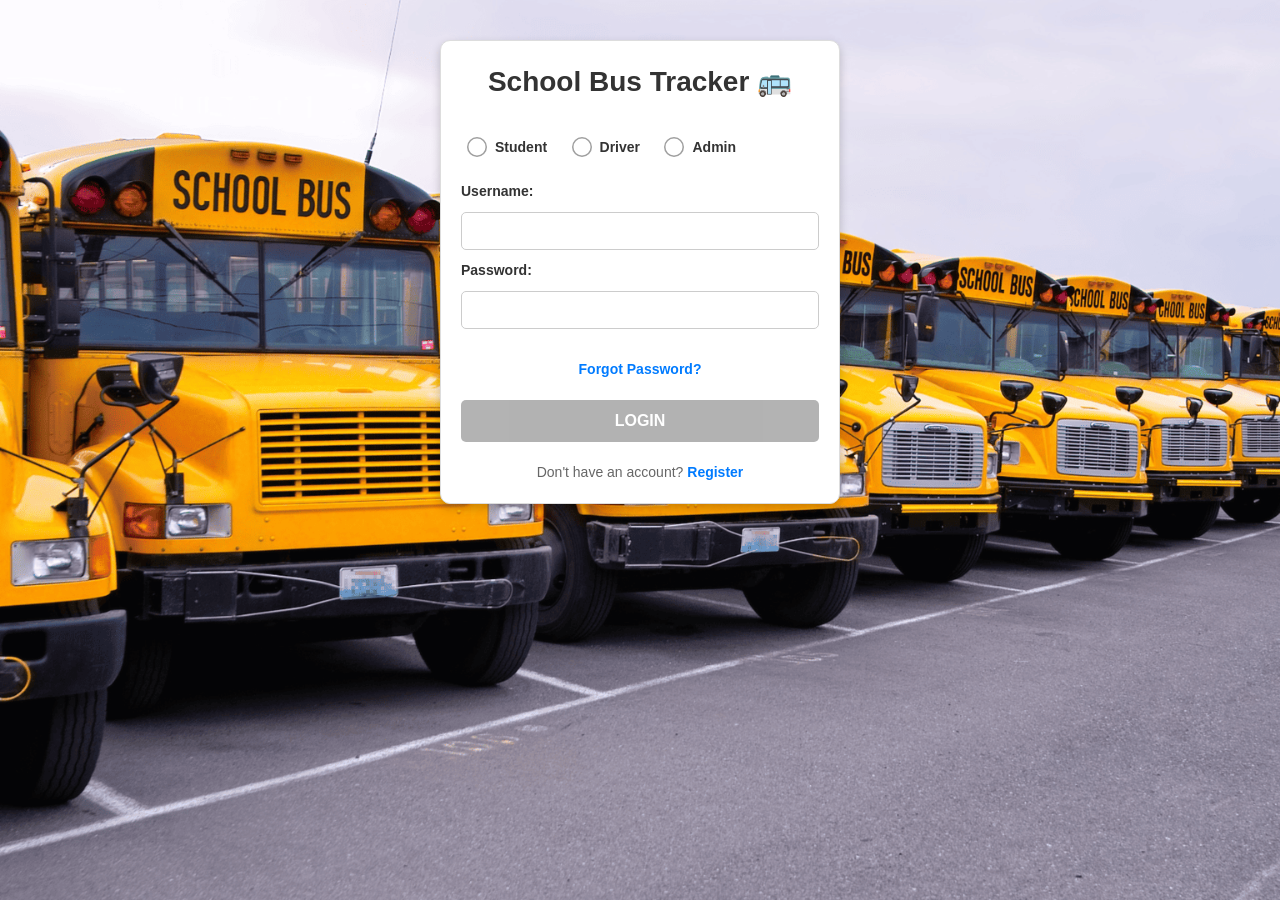
<file: bustracker/public/index.html>
<!DOCTYPE html>
<html lang="en">
<head>
    <meta charset="UTF-8">
    <meta name="viewport" content="width=device-width, initial-scale=1.0">
    <title>School Bus Tracker - Login</title>
    <link rel="stylesheet" href="./css/login.css">
</head>
<body>
    <div class="container">
        <h2>School Bus Tracker <span>🚌</span></h2>
        <form id="loginForm">
            <div class="input-col">
                <div>
                    <label for="f-option" class="l-radio">
                      <input type="radio" id="f-option" name="selector" value="Student" tabindex="1">
                      <span>Student</span>
                    </label>
                    <label for="s-option" class="l-radio">
                      <input type="radio" id="s-option" name="selector" value="Driver" tabindex="2">
                      <span>Driver</span>
                    </label>
                    <label for="t-option" class="l-radio">
                      <input type="radio" id="t-option" name="selector" value="Admin" tabindex="3">
                      <span>Admin</span>
                    </label>
                </div>
                <label>Username:</label>
                <input type="text" id="username" name="username" required>
            
                <label>Password:</label>
                <input type="password" id="password" name="password" required>
                
                <p class="register-link">
                    <a onclick="forgot()">Forgot Password?</a>
                </p>
            </div>
            <button type="submit" class="submit-btn">Login</button>
        </form>
        
        <p class="register-link">
            Don't have an account? <a href="#" onclick="registerPage()">Register</a>
        </p>
        
    </div>
    <script src="./scripts/login.js"></script>
</body>
</html>
</file>
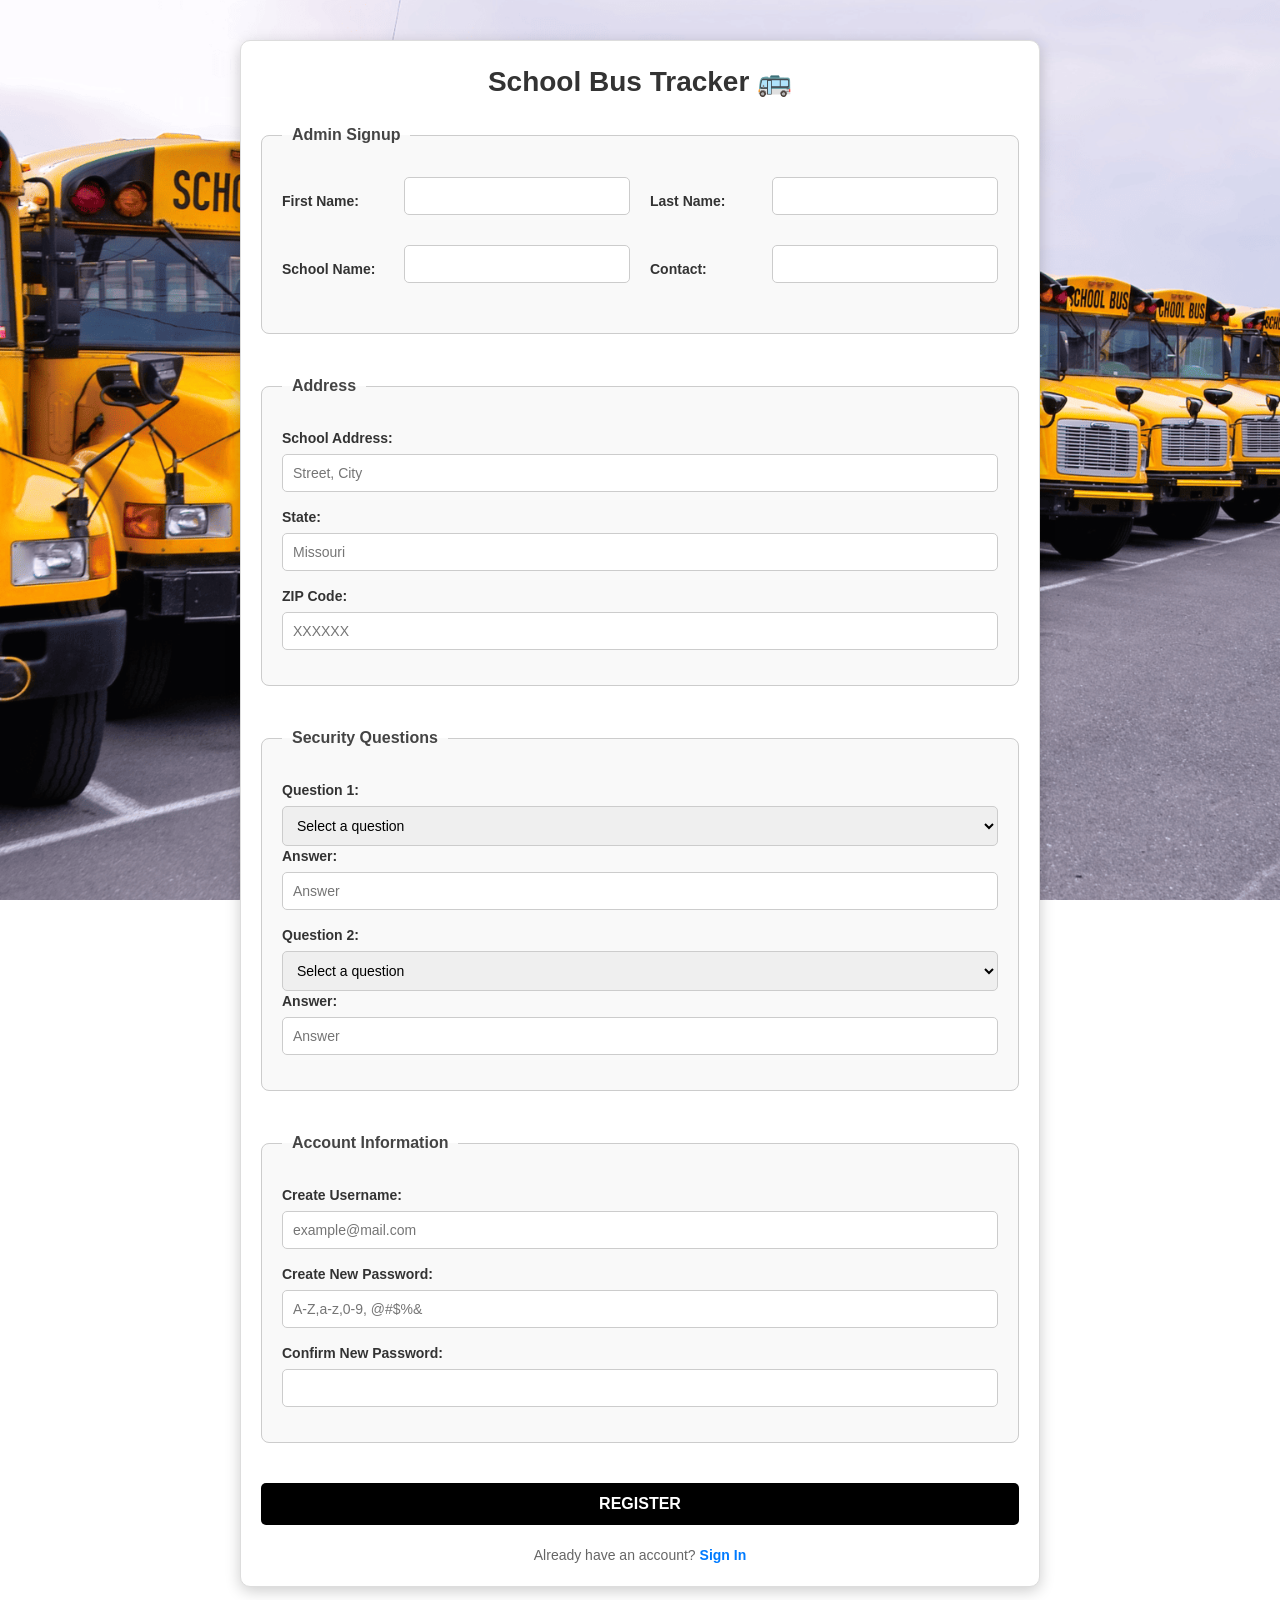
<file: bustracker/admin/signup.html>
<!DOCTYPE html>
<html lang="en">
<head>
    <meta charset="UTF-8">
    <meta name="viewport" content="width=device-width, initial-scale=1.0">
    <title>School Bus Tracker - Register</title>
    <link rel="stylesheet" href="./css/signup.css">
</head>
<body>
    <div class="container">
        <h2>School Bus Tracker <span>🚌</span></h2>
        <form id="registerForm" >
            <!-- Student Information -->
            <fieldset>
                <legend>Admin Signup</legend>
                <div class="input-row">
                    <label>First Name:</label>
                    <input type="text" id="firstName" name="firstName">
                    
                    <label>Last Name:</label>
                    <input type="text" id="lastName" name="lastName" >
                    
                </div>
                <div class="input-row">
                    <label>School Name:</label>
                    <input type="text" id="schoolName" name="schoolName">

                    <label>Contact:</label>
                    <input type="tel" id="phoneNumber" name="phoneNumber" >
                </div>
            </fieldset>

            <!-- Address Information -->
            <fieldset>
                <legend>Address</legend>
                <label>School Address:</label>
                <input type="text" id="schoolAddress" name="schoolAddress" placeholder="Street, City" >
                
                <label>State:</label>
                <input type="text" id="state" name="state" placeholder="Missouri">
                
                <label>ZIP Code:</label>
                <input type="text" id="zipCode" name="zipcode" placeholder="XXXXXX" autocomplete="postal-code">
            </fieldset>

            <!-- Parent Information -->
            <fieldset>
                <legend>Security Questions</legend>
            
                <label for="question1">Question 1:</label>
                <select id="question1" name="question1" required>
                    <option value="" disabled selected>Select a question</option>
                    <option value="What is your favorite color?">What is your favorite color?</option>
                    <option value="What is your pet's name?">What is your pet's name?</option>
                    <option value="What is your mother's maiden name?">What is your mother's maiden name?</option>
                    <option value="What was the name of your first school?">What was the name of your first school?</option>
                    <option value="What is your favorite food?">What is your favorite food?</option>
                </select>
            
                <label for="answer1">Answer:</label>
                <input type="text" id="answer1" name="answer1" placeholder="Answer" required>
            
                <label for="question2">Question 2:</label>
                <select id="question2" name="question2" required>
                    <option value="" disabled selected>Select a question</option>
                    <option value="What is your favorite color?">What is your favorite color?</option>
                    <option value="What is your pet's name?">What is your pet's name?</option>
                    <option value="What is your mother's maiden name?">What is your mother's maiden name?</option>
                    <option value="What was the name of your first school?">What was the name of your first school?</option>
                    <option value="What is your favorite food?">What is your favorite food?</option>
                </select>
            
                <label for="answer2">Answer:</label>
                <input type="text" id="answer2" name="answer2" placeholder="Answer" required>
            
            </fieldset>
            

            <fieldset>
                <legend>Account Information</legend>
                <span id="error" style="color: red; display: none;"></span>
                <label>Create Username:</label>
                <input type="text" id="username" name="username" placeholder="example@mail.com" autocomplete="email">
                
                <label>Create New Password:</label>
                <input type="password" id="password" name="password" placeholder="A-Z,a-z,0-9, @#$%&" autocomplete="new-password">
                
                <label>Confirm New Password:</label>
                <input type="password" id="confirmPassword" name="confirmPassword" >
            </fieldset>

            <button type="submit" class="submit-btn">Register</button>
        </form>

        <p class="login-link">
            Already have an account? <a href="index.html">Sign In</a>
        </p>
    </div>
    <script src="./scripts/signup.js"></script>
</body>
</html>
</file>
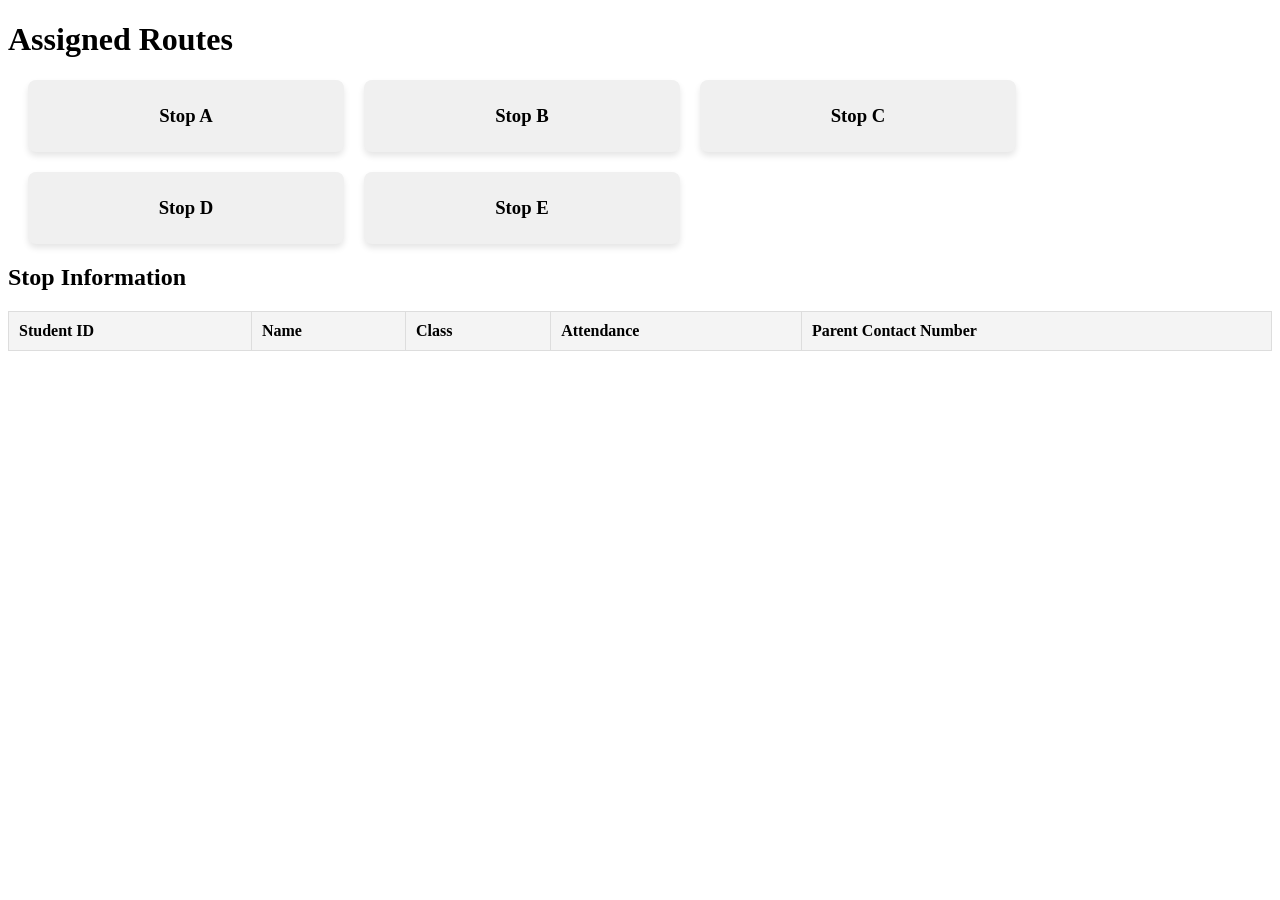
<file: bustracker/driver/stops.html>
<!DOCTYPE html>
<html lang="en">
<head>
    <meta charset="UTF-8">
    <meta name="viewport" content="width=device-width, initial-scale=1.0">
    <title>Bus Routes and Stops</title>
    <style>
        /* Styling for the stop tiles */
        .stops-container {
            display: flex;
            flex-wrap: wrap;
            gap: 20px;
            margin: 20px;
        }
        .stop-tile {
            width: calc(25% - 20px); /* Four items per row */
            background-color: #f0f0f0;
            padding: 15px;
            border-radius: 8px;
            box-shadow: 0 4px 6px rgba(0, 0, 0, 0.1);
            text-align: center;
        }
        .stop-tile h3 {
            margin: 10px 0;
        }

        /* Styling for the student info table */
        table {
            width: 100%;
            border-collapse: collapse;
            margin-top: 20px;
        }
        table th, table td {
            border: 1px solid #ddd;
            padding: 10px;
            text-align: left;
        }
        table th {
            background-color: #f4f4f4;
        }
    </style>
</head>
<body>
    <h1>Assigned Routes</h1>

    <!-- Stops Section -->
    <div class="stops-container" id="stopsContainer"></div>

    <!-- Stop Info Table -->
    <h2>Stop Information</h2>
    <table id="stopInfoTable">
        <thead>
            <tr>
                <th>Student ID</th>
                <th>Name</th>
                <th>Class</th>
                <th>Attendance</th>
                <th>Parent Contact Number</th>
            </tr>
        </thead>
        <tbody></tbody>
    </table>

    <script>

        const stops = [
            { id: 1, name: "Stop A" },
            { id: 2, name: "Stop B" },
            { id: 3, name: "Stop C" },
            { id: 4, name: "Stop D" },
            { id: 5, name: "Stop E" }
        ];

        const students = [
            { studentId: "S001", name: "John Doe", class: "5A", attendance: true, parentContact: "1234567890" },
            { studentId: "S002", name: "Jane Smith", class: "5A", attendance: false, parentContact: "0987654321" },
            { studentId: "S003", name: "Alice Brown", class: "6B", attendance: true, parentContact: "1112223334" },
        ];

        const stopsContainer = document.getElementById("stopsContainer");
        stops.forEach(stop => {
            const stopTile = document.createElement("div");
            stopTile.className = "stop-tile";
            stopTile.innerHTML = `<h3>${stop.name}</h3>`;
            

            stopTile.addEventListener("click", () => displayStopInfo(stop.id));
            
            stopsContainer.appendChild(stopTile);
        });

        function displayStopInfo(stopId) {
            const tbody = document.querySelector("#stopInfoTable tbody");
            
            tbody.innerHTML = "";

            students.forEach(student => {
                const row = document.createElement("tr");
                row.innerHTML = `
                    <td>${student.studentId}</td>
                    <td>${student.name}</td>
                    <td>${student.class}</td>
                    <td><button>${student.attendance ? 'Boarded' : 'Not Boarded'}</button></td>
                    <td>${student.parentContact}</td>
                `;
                tbody.appendChild(row);
            });
        }
    </script>
</body>
</html>
</file>
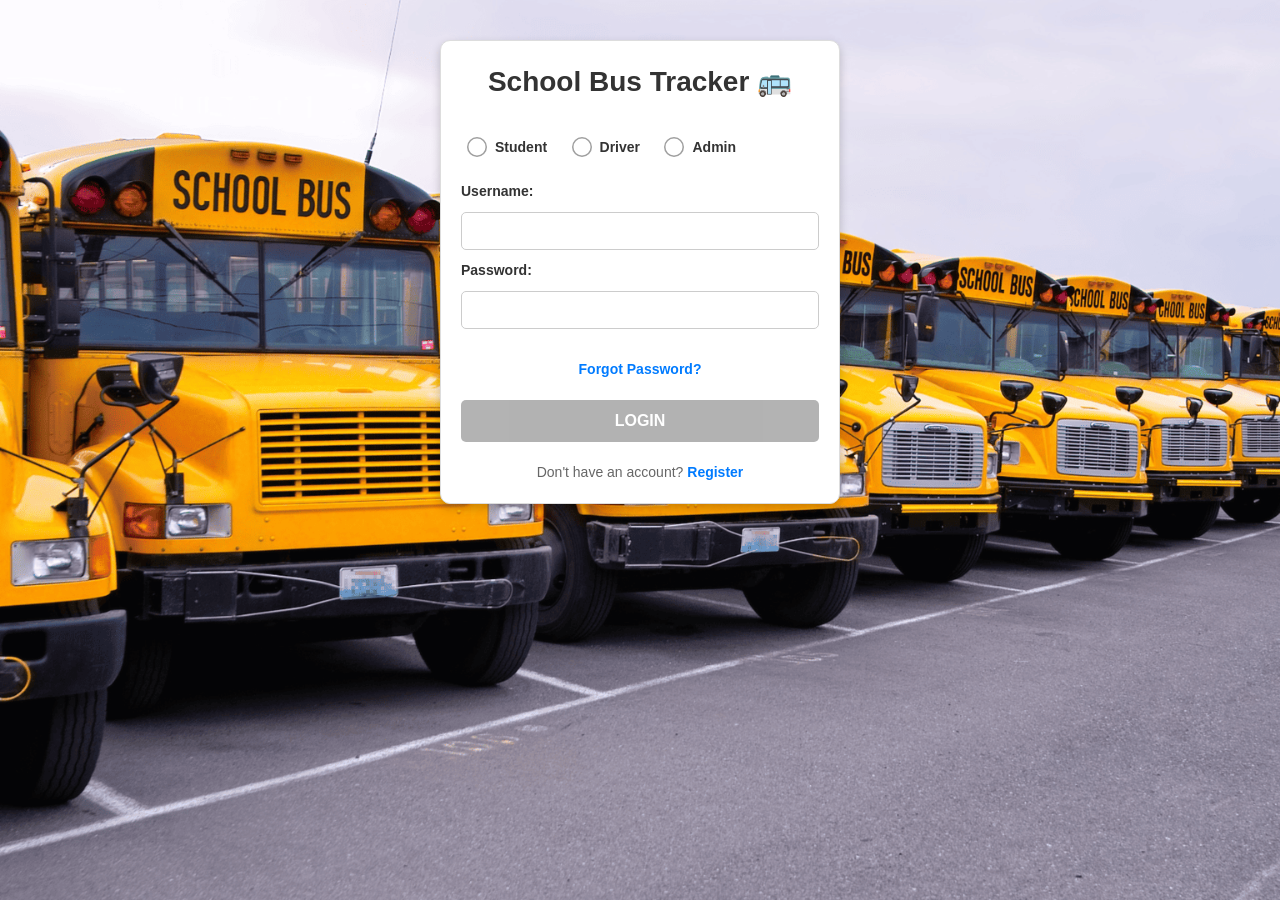
<file: bustracker/public/about.html>
<!DOCTYPE html>
<html lang="en">

<head>
    <meta charset="UTF-8">
    <meta name="viewport" content="width=device-width, initial-scale=1.0">
    <title>School Bus Tracker - About</title>
    <style>
        * {
            margin: 0;
            padding: 0;
            box-sizing: border-box;
        }
            body {
            font-family: 'Arial', sans-serif;
            background-color: #1e1e2f;
            display: flex;
            flex-direction: column;
            min-height: 100vh;
        }

        header {
            background-color: #000;
            color: white;
            display: flex;
            justify-content: space-between;
            align-items: center;
            padding: 10px 20px;
        }

        header h1 {
            font-size: 24px;
            display: flex;
            align-items: center;
        }

        header h1 img {
            width: 40px;
            height: 40px;
            margin-right: 10px;
        }

        nav {
            display: flex;
            gap: 20px;
        }

        nav a {
            text-decoration: none;
            color: white;
            font-size: 16px;
        }

        .banner {
            position: relative;
            text-align: center;
            color: white;
        }

        .banner img {
            width: 100%;
            height: auto;
        }

        .banner-content {
            position: absolute;
            top: 50%;
            left: 50%;
            transform: translate(-50%, -50%);
            text-align: center;
            background-color: rgba(0, 0, 0, 0.5);
            padding: 20px;
            border-radius: 10px;
            width: 80%;
        }

        .banner-content h2 {
            font-size: 36px;
            margin-bottom: 20px;
        }

        .banner-content p,
        .banner-content ul {
            font-size: 18px;
            margin: 10px 0;
        }

        .banner-content ul {
            list-style: none;
            padding: 0;
        }

        .banner-content ul li {
            margin: 10px 0;
        }

        footer {
            background-color: #000;
            color: white;
            text-align: center;
            padding: 10px 20px;
        }
    </style>
    <script src="./scripts/auth.js"></script>
</head>

<body>
    <header>
        <nav>
            <h1>
                <img src="./assets/busicon.png" alt="School Bus Icon">
                <a href="dashboard.html" style="color: white; text-decoration: none;"><h1>School Bus Tracker</h1></a>
            </h1>
        </nav>
        <nav>
            <a href="dashboard.html">Home</a>
            <a href="chats.html">Chat</a>
            <a href="about.html">About</a>
            <a href="profile.html">Profile</a>
            <a href="contact.html">Contact</a>
            <a onclick="logout()">Logout</a>
        </nav>
    </header>

    <div class="banner">
        <img src="./assets/bus.png" alt="School Bus">
        <div class="banner-content">
            <h2>About Us</h2>
            <p>School Bus Tracker is a leading school bus tracking app providing real-time GPS tracking for parents and
                administrators, reducing wait times and enhancing safety.</p>
            <h3>Our Mission</h3>
            <p>To empower parents with real-time information about their child's school bus journey, ensuring safety and
                convenience.</p>
            <h3>Key Features</h3>
            <ul>
                <li>Safety Features</li>
                <li>Real-Time Bus Tracking</li>
                <li>Route Management & Optimization</li>
                <li>Notifications for Arrivals & Delays</li>
            </ul>
        </div>
    </div>

    <footer>
        <p>School Address:</p>
        <p>Northwest Missouri State University<br>
            800 University Drive<br>
            Maryville MO<br>
            64468</p>
    </footer>

    <script>
        console.log("About page loaded");
    </script>
</body>

</html>
</file>
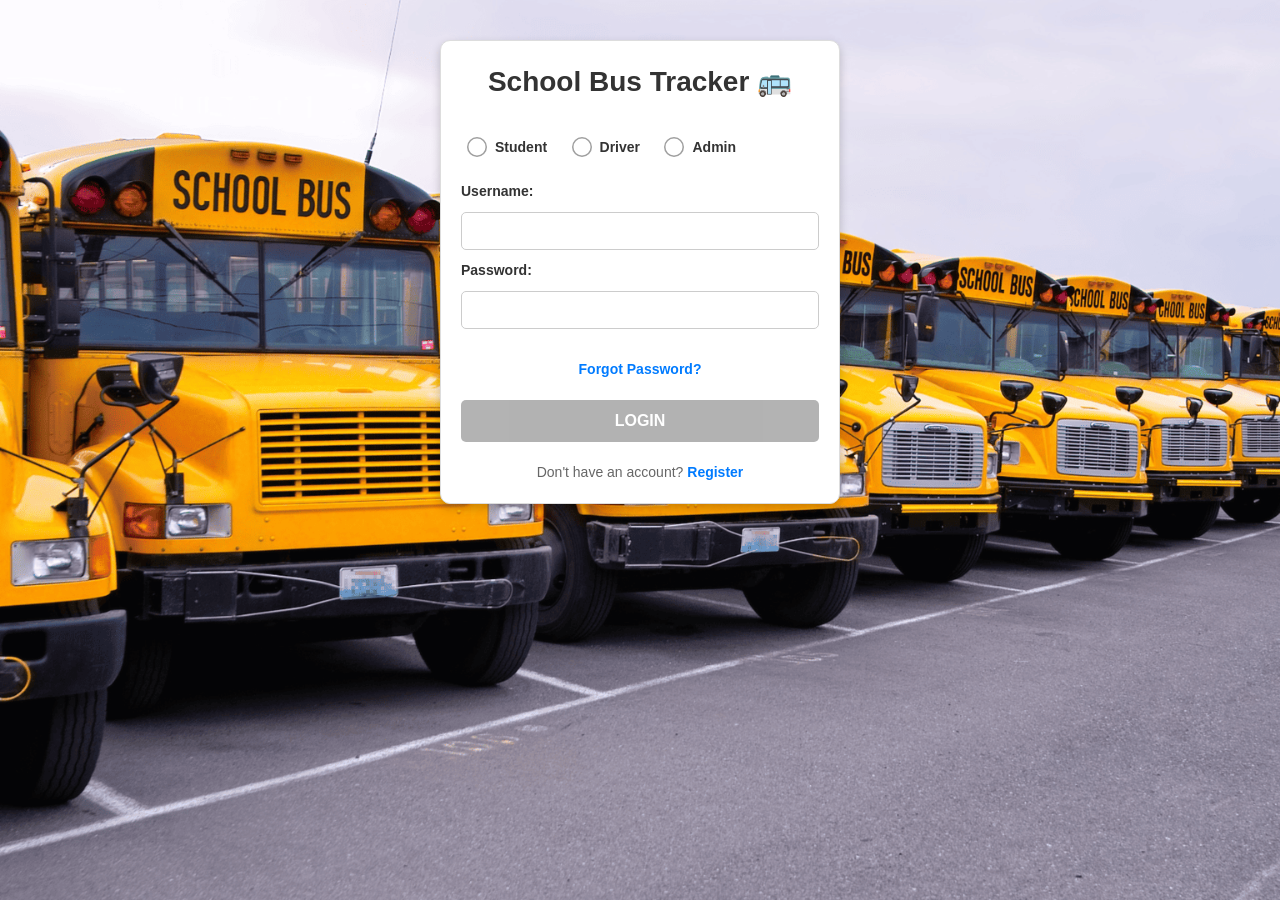
<file: bustracker/public/contact.html>
<!DOCTYPE html>
<html lang="en">

<head>
    <meta charset="UTF-8">
    <meta name="viewport" content="width=device-width, initial-scale=1.0">
    <title>School Bus Tracker - Contact</title>
    <style>
        body {
            font-family: Arial, sans-serif;
            margin: 0;
            padding: 0;
            background-color: #f4f4f4;
        }

        header {
            background-color: #000;
            color: white;
            display: flex;
            justify-content: space-between;
            align-items: center;
            padding: 10px 20px;
        }

        header h1 {
            font-size: 24px;
            display: flex;
            align-items: center;
        }

        header h1 img {
            width: 40px;
            height: 40px;
            margin-right: 10px;
        }

        nav {
            display: flex;
            gap: 20px;
        }

        nav a {
            text-decoration: none;
            color: white;
            font-size: 16px;
        }

        .banner {
            position: relative;
            text-align: center;
            color: white;
        }

        .banner img {
            width: 100%;
            height: auto;
        }

        .banner-content {
            position: absolute;
            top: 50%;
            left: 50%;
            transform: translate(-50%, -50%);
            text-align: center;
            background-color: rgba(0, 0, 0, 0.5);
            padding: 20px;
            border-radius: 10px;
            width: 80%;
        }

        .banner-content h2 {
            font-size: 36px;
            margin-bottom: 20px;
        }

        .banner-content p,
        .banner-content ul {
            font-size: 18px;
            margin: 10px 0;
        }

        .banner-content ul {
            list-style: none;
            padding: 0;
        }

        .banner-content ul li {
            margin: 10px 0;
        }
    </style>
    <script src="./scripts/auth.js"></script>
</head>

<body>
    <header>
        <nav>
            <h1>
                <img src="./assets/busicon.png" alt="School Bus Icon">
                <a href="dashboard.html" style="color: white; text-decoration: none;"><h1>School Bus Tracker</h1></a>
            </h1>
        </nav>
        <nav>
            <a href="dashboard.html">Home</a>
            <a href="chats.html">Chat</a>
            <a href="about.html">About</a>
            <a href="profile.html">Profile</a>
            <a href="contact.html">Contact</a>
            <a onclick="logout()">Logout</a>
        </nav>
    </header>

    <div class="banner">
        <img src="./assets/bus.png" alt="School Bus">
        <div class="banner-content">
            <h2>Contact Us</h2>
            <p>Have questions or feedback about the School Bus Tracker App? We're here to help!</p>
            <h3>Contact Options:</h3>
            <ul>
                <li><b>Email:</b> schoolbus@nwmissouri.edu</li>
                <li><b>Phone:</b> (660) 562-1212 (Mon-Fri, 8:00 AM - 5:00 PM PST)</li>
            </ul>
        </div>
    </div>

    <script>
        console.log("Contact page loaded");
    </script>
</body>

</html>
</file>
<file: bustracker/public/css/login.css>
:root {
  --primary: #6743ee;
  --secondary: #9F9F9F;
}
/* General Reset */
* {
    box-sizing: border-box;
    margin: 0;
    padding: 0;
    font-family: Arial, sans-serif;
  }
  
  /* Body Styling */
  body {
    background-image: url('../assets/bus.png');
    background-size: cover;
    background-repeat: no-repeat;
    background-position: center;
    background-attachment: fixed;
    color: #333;
    margin: 0;
    padding: 20px;
    line-height: 1.5;
  }
  
  /* Container Styling */
  .container {
    max-width: 400px;
    margin: 20px auto;
    padding: 20px;
    background-color: #ffffff;
    border-radius: 10px;
    box-shadow: 0 4px 10px rgba(0, 0, 0, 0.2);
    border: 1px solid #ddd;
  }
  
  /* Form Heading */
  h2 {
    text-align: center;
    margin-bottom: 20px;
    font-size: 28px;
    font-weight: bold;
    color: #333;
  }
  
  h2 span {
    font-size: 28px;
  }
  
  /* Form Styling */
  form {
    display: flex;
    flex-direction: column;
    gap: 20px;
  }
  
  /* Input Row Styling */
  .input-col {
    display: flex;
    flex-direction: column;
    gap: 10px;
  }
  
  .input-col label {
    font-weight: bold;
    font-size: 14px;
  }
  
  .input-col input {
    padding: 10px;
    border: 1px solid #ccc;
    border-radius: 5px;
    font-size: 14px;
  }
  
  .input-col input:focus {
    border-color: #007bff;
    outline: none;
    box-shadow: 0 0 4px rgba(0, 123, 255, 0.3);
  }
  
  /* Submit Button */
  .submit-btn {
    width: 100%;
    padding: 12px 20px;
    font-size: 16px;
    color: white;
    background-color: black;
    border: none;
    border-radius: 5px;
    cursor: pointer;
    text-transform: uppercase;
    font-weight: bold;
    transition: background-color 0.3s ease;
  }
  
  .submit-btn:hover {
    background-color: black;
  }
  
  /* Login Link */
  .register-link {
    text-align: center;
    margin-top: 20px;
    font-size: 14px;
    color: #666;
  }
  
  .register-link a {
    color: #007bff;
    text-decoration: none;
    font-weight: bold;
  }
  
  .register-link a:hover {
    text-decoration: underline;
  }
  
  /* Media Query for Mobile */
  @media (max-width: 480px) {
    .container {
      max-width: 90%;
      padding: 15px;
    }
  
    h2 {
      font-size: 24px;
    }
  
    h2 span {
      font-size: 24px;
    }
  }

  .l-radio {
    padding: 6px;
    border-radius: 50px;
    display: inline-flex;
    cursor: pointer;
    transition: background 0.2s ease;
    margin: 8px 0;
    -webkit-tap-highlight-color: transparent;
  }

  .l-radio:hover,
  .l-radio:focus-within {
      background: rgba(159, 159, 159, 0.1);
  }

  .l-radio input {
      vertical-align: middle;
      width: 20px;
      height: 20px;
      border-radius: 10px;
      background: none;
      border: none;
      box-shadow: inset 0 0 0 1.5px var(--secondary);
      appearance: none;
      padding: 0;
      margin: 0;
      transition: box-shadow 150ms cubic-bezier(0.95, 0.15, 0.5, 1.25);
      pointer-events: none;
  }

  .l-radio input:focus {
      outline: none;
  }

  .l-radio input:checked {
      box-shadow: inset 0 0 0 6px var(--primary);
  }

  .l-radio span {
      vertical-align: middle;
      display: inline-block;
      line-height: 20px;
      padding: 0 8px;
  }

  .submit-btn:disabled {
    background-color: grey;
    opacity: 0.6;
    cursor: not-allowed;
  }
</file>
<file: bustracker/admin/css/signup.css>
/* General Reset */
* {
    box-sizing: border-box;
    margin: 0;
    padding: 0;
    font-family: Arial, sans-serif;
}

/* Body Styling */
body {
    background-image: url('../assets/bus.png');
    background-size: cover;
    background-repeat: no-repeat;
    background-position: center;
    background-attachment: fixed;
    color: #333;
    margin: 0;
    padding: 20px;
    line-height: 1.5;
}

/* Container Styling */
.container {
    max-width: 800px;
    margin: 20px auto;
    padding: 20px;
    background-color: #ffffff;
    border-radius: 10px;
    box-shadow: 0 4px 15px rgba(0, 0, 0, 0.2);
    border: 1px solid #ddd;
}

/* Form Heading */
h2 {
    text-align: center;
    margin-bottom: 20px;
    font-size: 28px;
    font-weight: bold;
    color: #333;
}

h2 span {
    font-size: 28px;
}

/* Form Styling */
form {
    display: flex;
    flex-direction: column;
    gap: 20px;
}

/* Fieldset Styling */
fieldset {
    border: 1px solid #ccc;
    border-radius: 8px;
    padding: 20px;
    background-color: #f9f9f9;
    margin-bottom: 20px;
}

fieldset:hover{
    border: 3px solid #fba300;
}

legend {
    font-weight: bold;
    font-size: 16px;
    padding: 0 10px;
    color: #444;
    margin-bottom: 10px;
}

/* Input Row Styling */
.input-row {
    display: flex;
    flex-wrap: wrap;
    align-items: center;
    gap: 20px;
    margin-bottom: 15px;
}

.input-row label {
    flex: 1;
    font-weight: bold;
    font-size: 14px;
}

.input-row input, select {
    flex: 2;
    padding: 10px;
    border: 1px solid #ccc;
    border-radius: 5px;
    font-size: 14px;
    width: 100%;
}

.input-row input:focus {
    border-color: #007bff;
    outline: none;
    box-shadow: 0 0 4px rgba(0, 123, 255, 0.3);
}

/* Label and Input for Single Fields (like Address & Account Info) */
fieldset label {
    display: block;
    margin-bottom: 5px;
    font-size: 14px;
    font-weight: bold;
}

fieldset input {
    width: 100%;
    padding: 10px;
    border: 1px solid #ccc;
    border-radius: 5px;
    font-size: 14px;
    margin-bottom: 15px;
}

/* Submit Button */
.submit-btn {
    width: 100%;
    padding: 12px 20px;
    font-size: 16px;
    color: white;
    background-color: black;
    border: none;
    border-radius: 5px;
    cursor: pointer;
    text-transform: uppercase;
    font-weight: bold;
    transition: background-color 0.3s ease;
}

.submit-btn:hover {
    background-color: #0056b3;
}

/* Login Link */
.login-link {
    text-align: center;
    margin-top: 20px;
    font-size: 14px;
    color: #666;
}

.login-link a {
    color: #007bff;
    text-decoration: none;
    font-weight: bold;
}

.login-link a:hover {
    text-decoration: underline;
}

/* Media Query for Mobile */
@media (max-width: 768px) {
    .input-row {
        flex-direction: column;
        gap: 10px;
    }

    .input-row label {
        text-align: left;
    }
}
</file>
